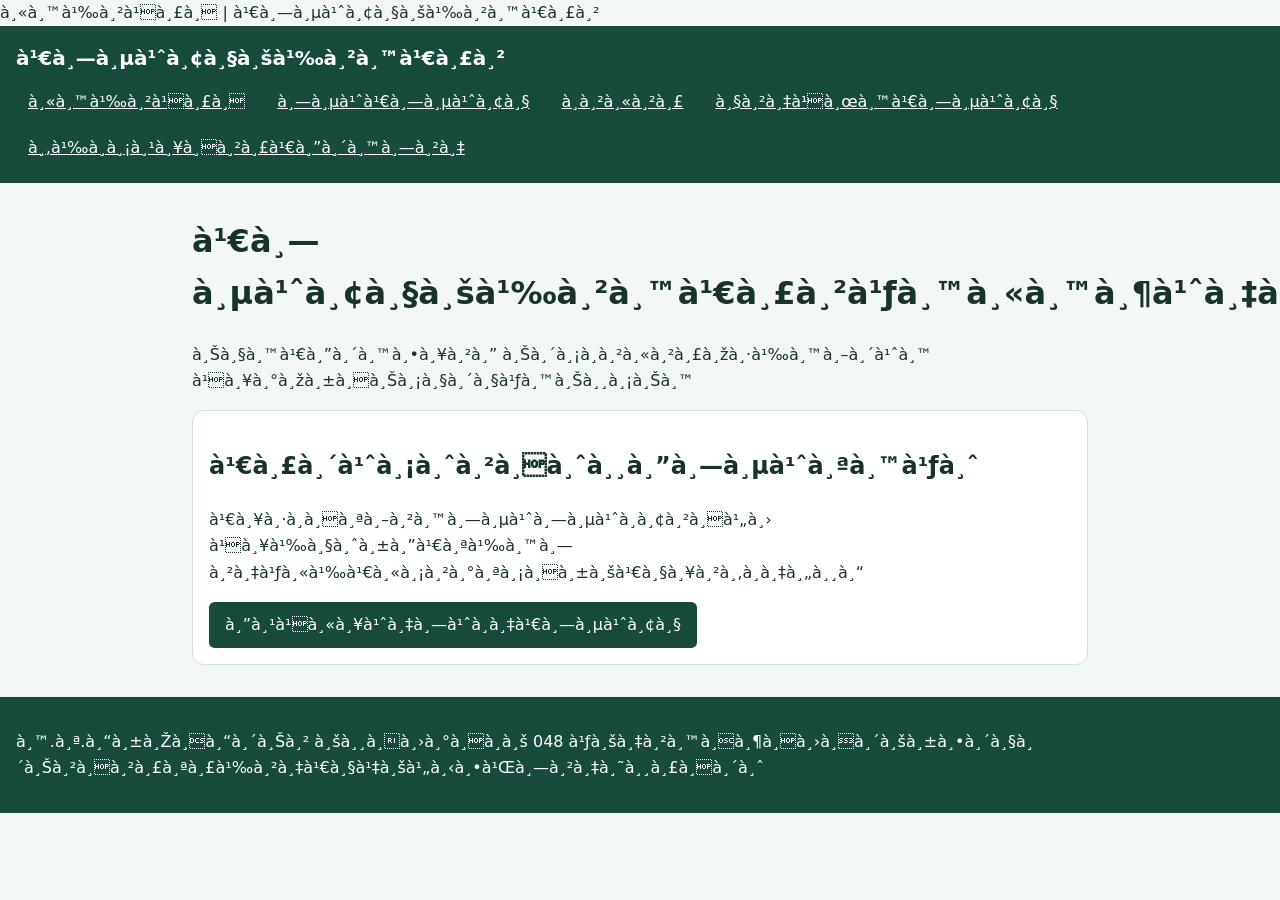
<file: index.html>
<!DOCTYPE html>
<html lang="th">
<head>
	<meta charset=<"UTF-8">
	<meta name="viewport" content="width=device-width, intial-scale=1"
	<title>หน้าแรก | เที่ยวบ้านเรา</title>
	<link rel="stylesheet"href="style.css">
</head>
<body>
    <header>
       <p class="site-name">เที่ยวบ้านเรา</p>
       <nav aria-label="เมนูหลัก">
     <ul>
	<li><a href="index.html" >หน้าแรก</a></li>
	<li><a href="places.html">ที่เที่ยว</a></li>
	<li><a href="food.html">อาหาร</a></li>
	<li><a href="plan.html">วางแผนเที่ยว</a></li>
	<li><a href="travel.html">ข้อมูลการเดินทาง</a></li>
     </ul>
        </nav>
     </header>
     <main>
	<h1>เที่ยวบ้านเราในหนึ่งวัน</h1>
	<p>ชวนเดินตลาด ชิมอาหารพื้นถิ่น และพักชมวิวในชุมชน</p>
	<section class="card">
	<h2>เริ่มจากจุดที่สนใจ</h2>
	<p>เลือกสถานที่ที่อยากไป แล้วจัดเส้นทางให้เหมาะสมกับเวลาของคุณ</p>
	<a class="button" href="places.html">ดูแหล่งท่องเที่ยว</a>
     </section>
    </main>
    <footer>
	<p>น.ส.ณัฎฐณิชา บุญปะกอบ 048 ใบงานฝึกปฏิบัติวิชาการสร้างเว็บไซต์ทางธุรกิจ</p>
     </footer>
</body>
</html>
</file>
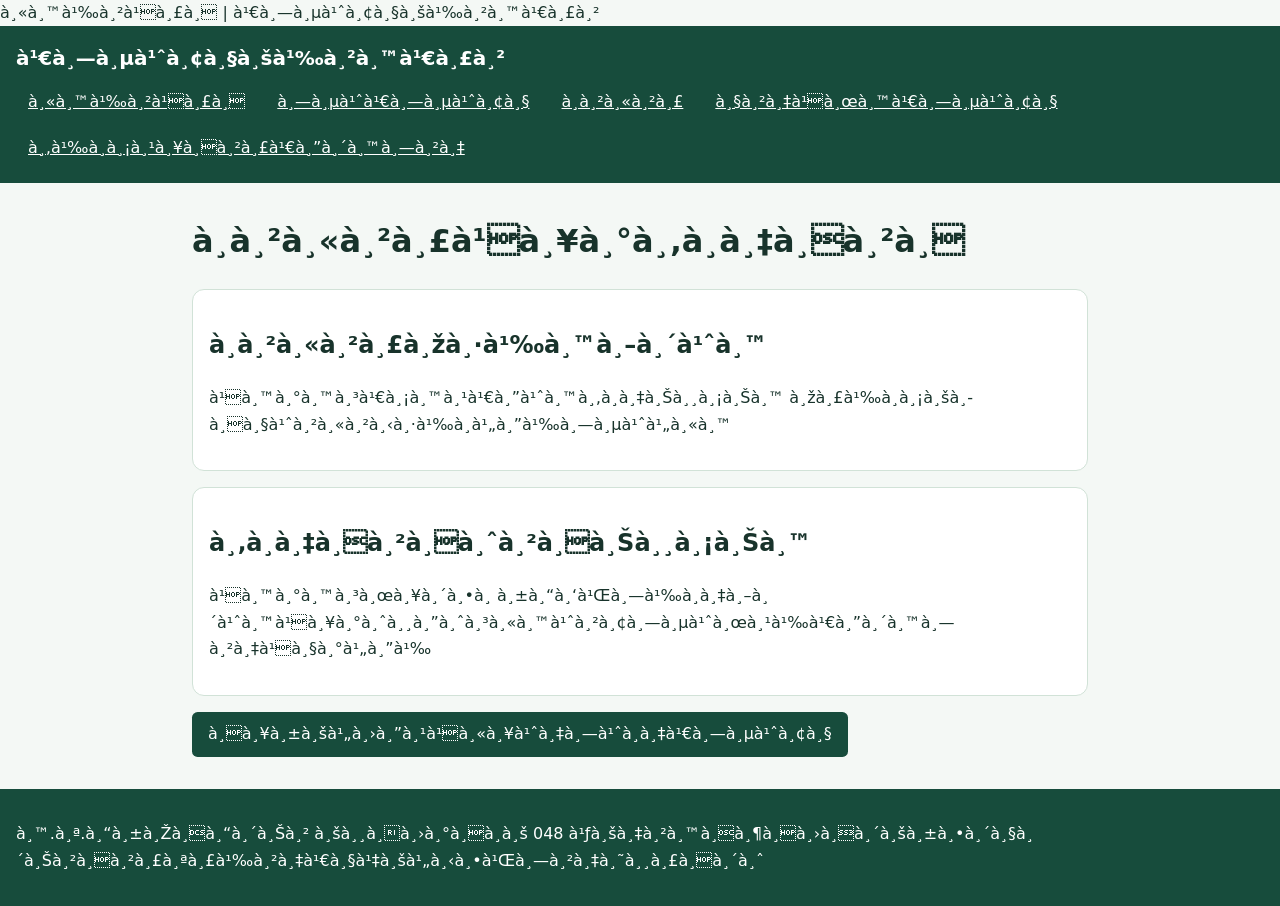
<file: food.html>
<head>
	<meta charset=<"UTF-8">
	<meta name="viewport" content="width=device-width, intial-scale=1"
	<title>หน้าแรก | เที่ยวบ้านเรา</title>
	<link rel="stylesheet"href="style.css">
</head>
<body>
   <header>
       <p class="site-name">เที่ยวบ้านเรา</p>
       <nav aria-label="เมนูหลัก">
     <ul>
	<li><a href="index.html" >หน้าแรก</a></li>
	<li><a href="places.html">ที่เที่ยว</a></li>
	<li><a href="food.html">อาหาร</a></li>
	<li><a href="plan.html">วางแผนเที่ยว</a></li>
	<li><a href="travel.html">ข้อมูลการเดินทาง</a></li>
     </ul>
        </nav>
     </header>
     <main>
	<h1>อาหารและของฝาก</h1>
	  <section class="card">
	 <h2>อาหารพื้นถิ่น</h2>
	 <p>แนะนำเมนูเด่นของชุมชน พร้อมบอกว่าหาซื้อได้ที่ไหน</p>
    </section>
	<section class="card">
	  <h2>ของฝากจากชุมชน</h2>
	 <p>แนะนำผลิตภัณฑ์ท้องถิ่นและจุดจำหน่ายที่ผู้เดินทางแวะได้</p>
   </section>
      <a class="button" href="places.html">กลับไปดูแหล่งท่องเที่ยว</a>
 </section>
    </main>
    <footer>
	<p>น.ส.ณัฎฐณิชา บุญปะกอบ 048 ใบงานฝึกปฏิบัติวิชาการสร้างเว็บไซต์ทางธุรกิจ</p>
     </footer>
</body>
</html>
</file>
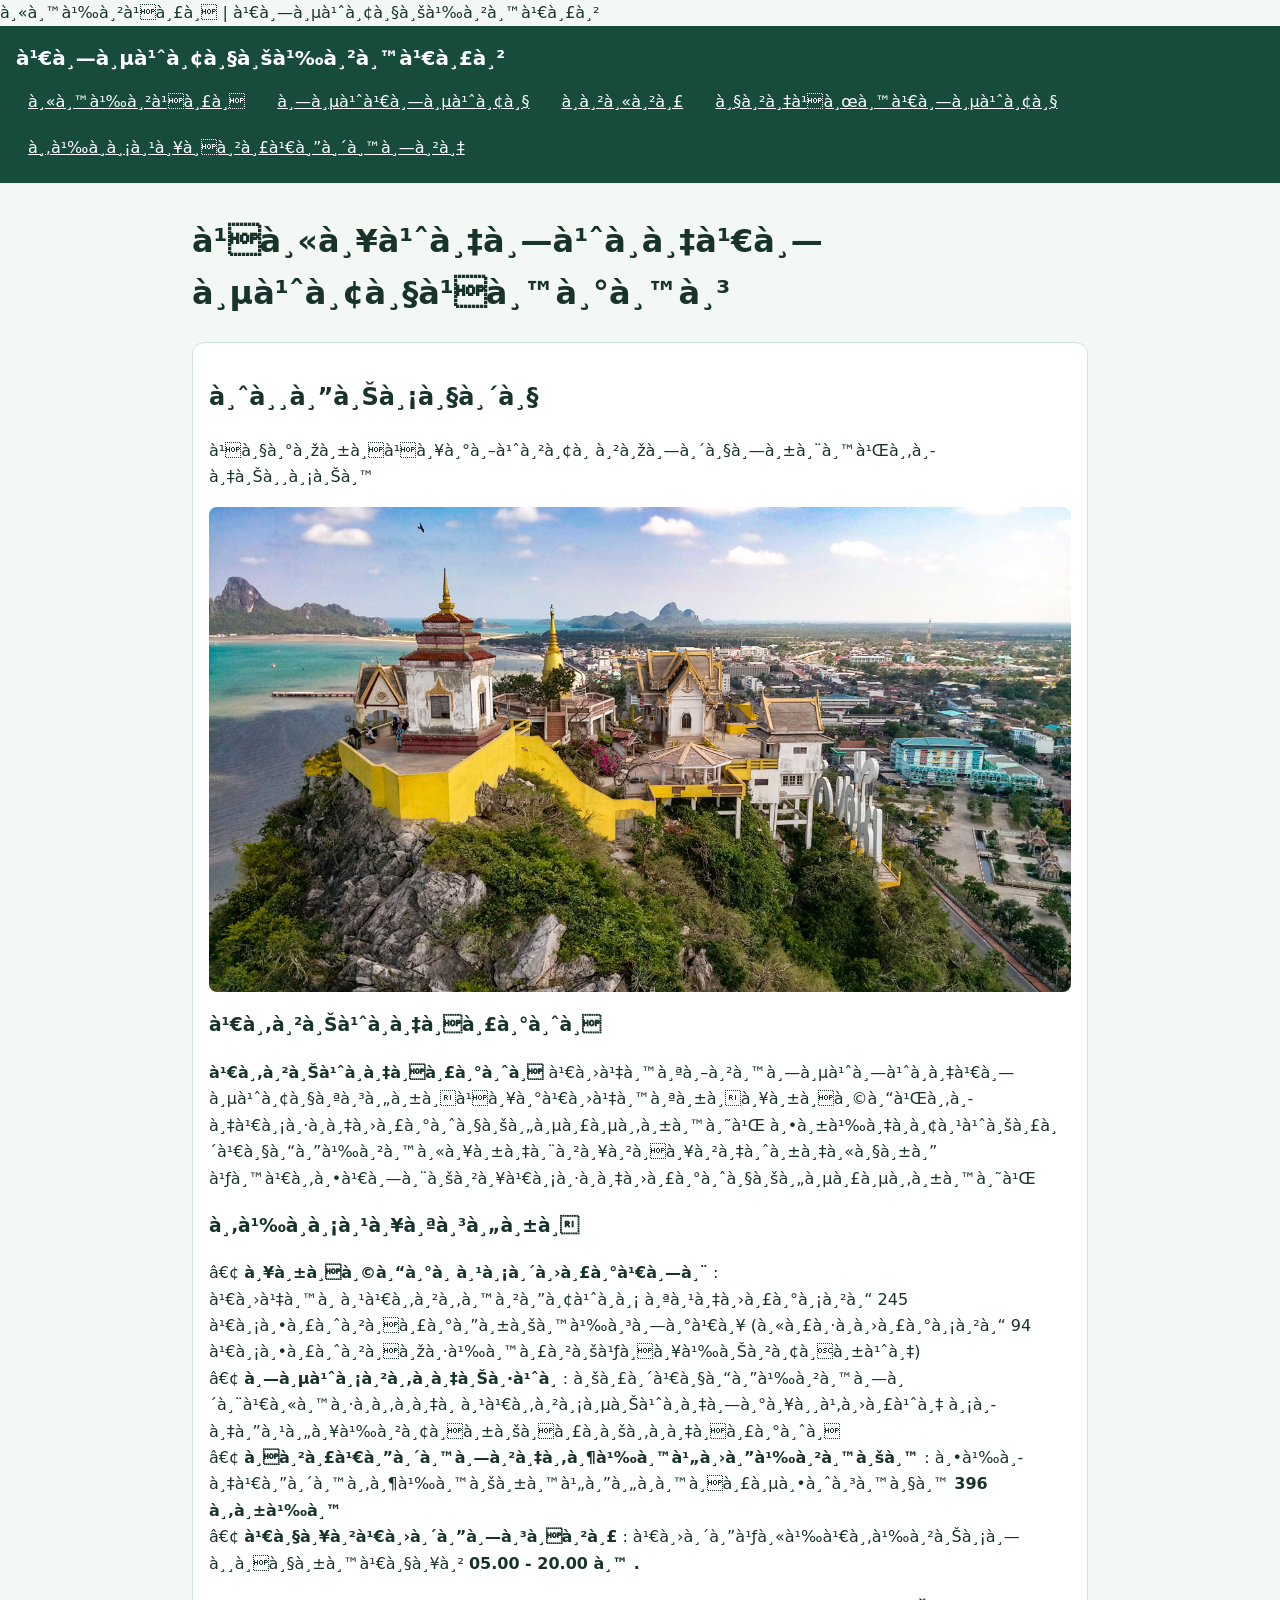
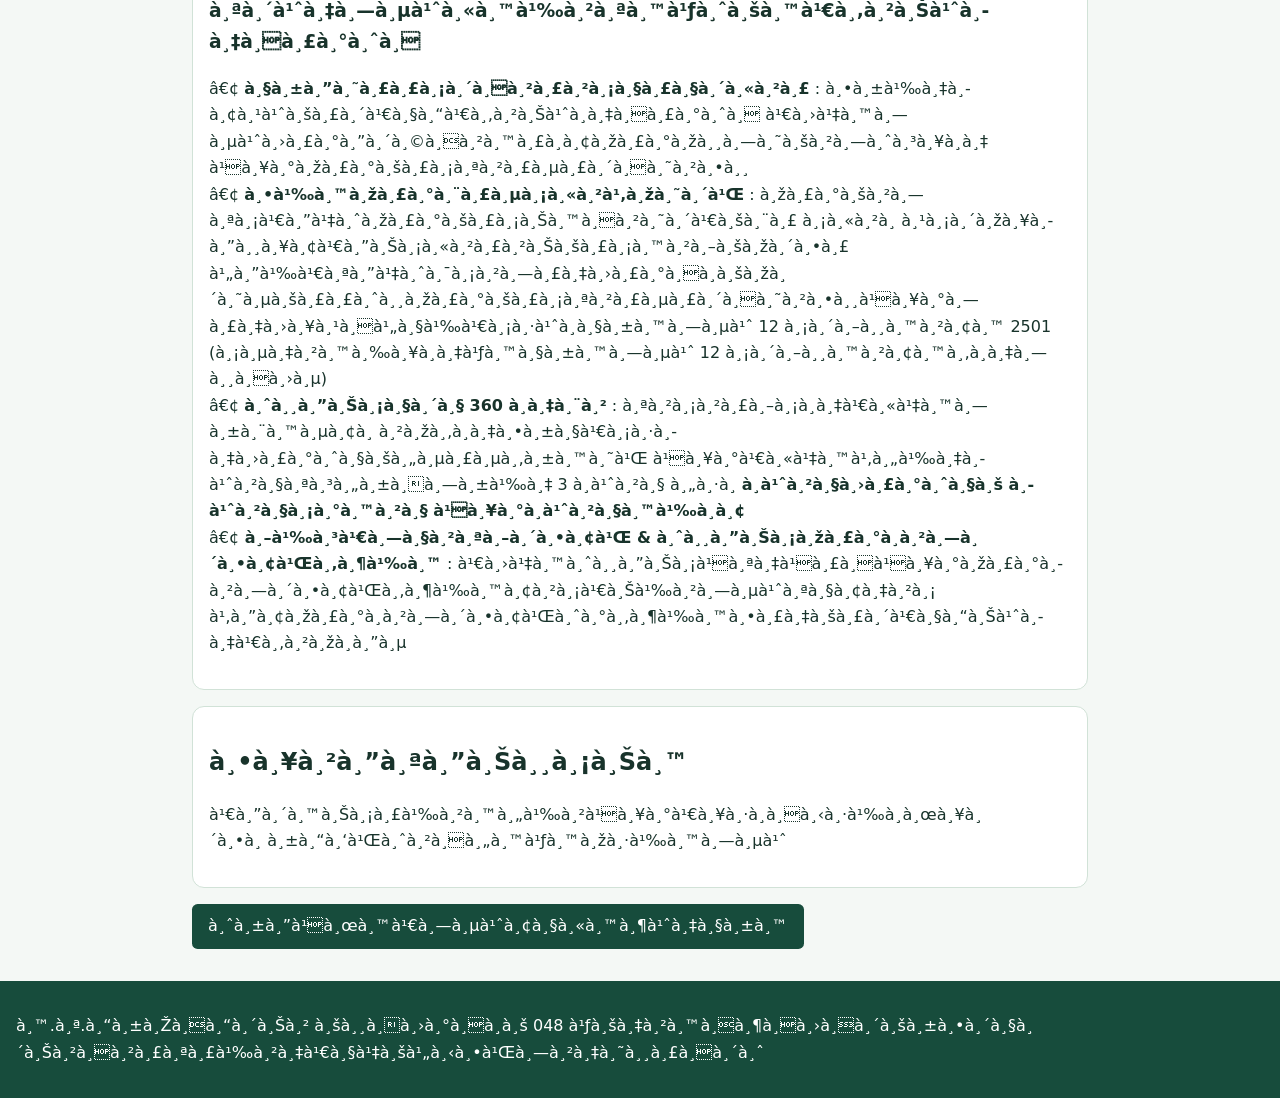
<file: places.html>
<! doctype html>
<html lang="th">
<head>
	<meta charset=<"UTF-8">
	<meta name="viewport" content="width=device-width, intial-scale=1"
	<title>หน้าแรก | เที่ยวบ้านเรา</title>
	<link rel="stylesheet"href="style.css">
</head>
<body>
   <header>
       <p class="site-name">เที่ยวบ้านเรา</p>
       <nav aria-label="เมนูหลัก">
     <ul>
	<li><a href="index.html" >หน้าแรก</a></li>
	<li><a href="places.html">ที่เที่ยว</a></li>
	<li><a href="food.html">อาหาร</a></li>
	<li><a href="plan.html">วางแผนเที่ยว</a></li>
	<li><a href="travel.html">ข้อมูลการเดินทาง</a></li>
     </ul>
        </nav>
     </header>
     <main>
	<h1>แหล่งท่องเที่ยวแนะนำ</h1>
	  <section class="card">
	 <h2>จุดชมวิว</h2>
	<p>แวะพักและถ่ายภาพทิวทัศน์ของชุมชน</p>
<tr>
		<td colspan="1"><img src="images/Kaow.jpg"width="2000"></td>
	</tr>
	<h3>เขาช่องกระจก</h3>
	<p><b>เขาช่องกระจก</b> เป็นสถานที่ท่องเที่ยวสำคัญและเป็นสัญลักษณ์ของเมืองประจวบคีรีขันธ์ ตั้งอยู่บริเวณด้านหลังศาลากลางจังหวัด ในเขตเทศบาลเมืองประจวบคีรีขันธ์
<h3>ข้อมูลสำคัญ</h3>
<p>• <b>ลักษณะภูมิประเทศ</b> : เป็นภูเขาขนาดย่อม สูงประมาณ 245 เมตรจากระดับน้ำทะเล (หรือประมาณ
94 เมตรจากพื้นราบใกล้ชายฝั่ง)
<br>• <b>ที่มาของชื่อ</b> : บริเวณด้านทิศเหนือของภูเขามีช่องทะลุโปร่ง มองดูคล้ายกับกรอบของกระจก
<br>• <b>การเดินทางขึ้นไปด้านบน</b> : ต้องเดินขึ้นบันไดคอนกรีตจำนวน <b>396 ขั้น</b>
<br>• <b>เวลาเปิดทำการ</b> : เปิดให้เข้าชมทุกวันเวลา <b>05.00 - 20.00 น .</b></p>
<h3>สิ่งที่หน้าสนใจบนเขาช่องกระจก</h3>
<p>• <b>วัดธรรมิการามวรวิหาร</b> : ตั้งอยู่บริเวณเขาช่องกระจก เป็นที่ประดิษฐานรอยพระพุทธบาทจำลอง
และพระบรมสารีริกธาตุ 
<br>• <b>ต้นพระศรีมหาโพธิ์</b> : พระบาทสมเด็จพระบรมชนกาธิเบศร มหาภูมิพลอดุลยเดชมหาราชบรมนาถบพิตร ได้เสด็จฯมาทรงประกอบพิธีบรรจุพระบรมสารีริกธาตุและทรงปลูกไว้เมื่อวันที่ 12 มิถุนายน
2501 (มีงานฉลองในวันที่ 12 มิถุนายนของทุกปี) 
<br>• <b>จุดชมวิว 360 องศา</b> : สามารถมองเห็นทัศนียภาพของตัวเมืองประจวบคีรีขันธ์ และเห็นโค้งอ่าวสำคัญทั้ง 3 อ่าว คือ <b>อ่าวประจวบ อ่าวมะนาว และอ่าวน้อย</b>
<br>•<b> ถ้ำเทวาสถิตย์ & จุดชมพระอาทิตย์ขึ้น</b> : เป็นจุดชมแสงแรกและพระอาทิตย์ขึ้นยามเช้าที่สวยงาม
โดยพระอาทิตย์จะขึ้นตรงบริเวณช่องเขาพอดี</p>
	
    </section>
	<section class="card">
	  <h2>ตลาดสดชุมชน</h2>
	 <p>เดินชมร้านค้าและเลือกซื้อผลิตภัณฑ์จากคนในพื้นที่</p>
   </section>
      <a class="button" href="plan.html">จัดแผนเที่ยวหนึ่งวัน</a>
 </section>
    </main>
    <footer>
	<p>น.ส.ณัฎฐณิชา บุญปะกอบ 048 ใบงานฝึกปฏิบัติวิชาการสร้างเว็บไซต์ทางธุรกิจ</p>
     </footer>
</body>
</html>
</file>
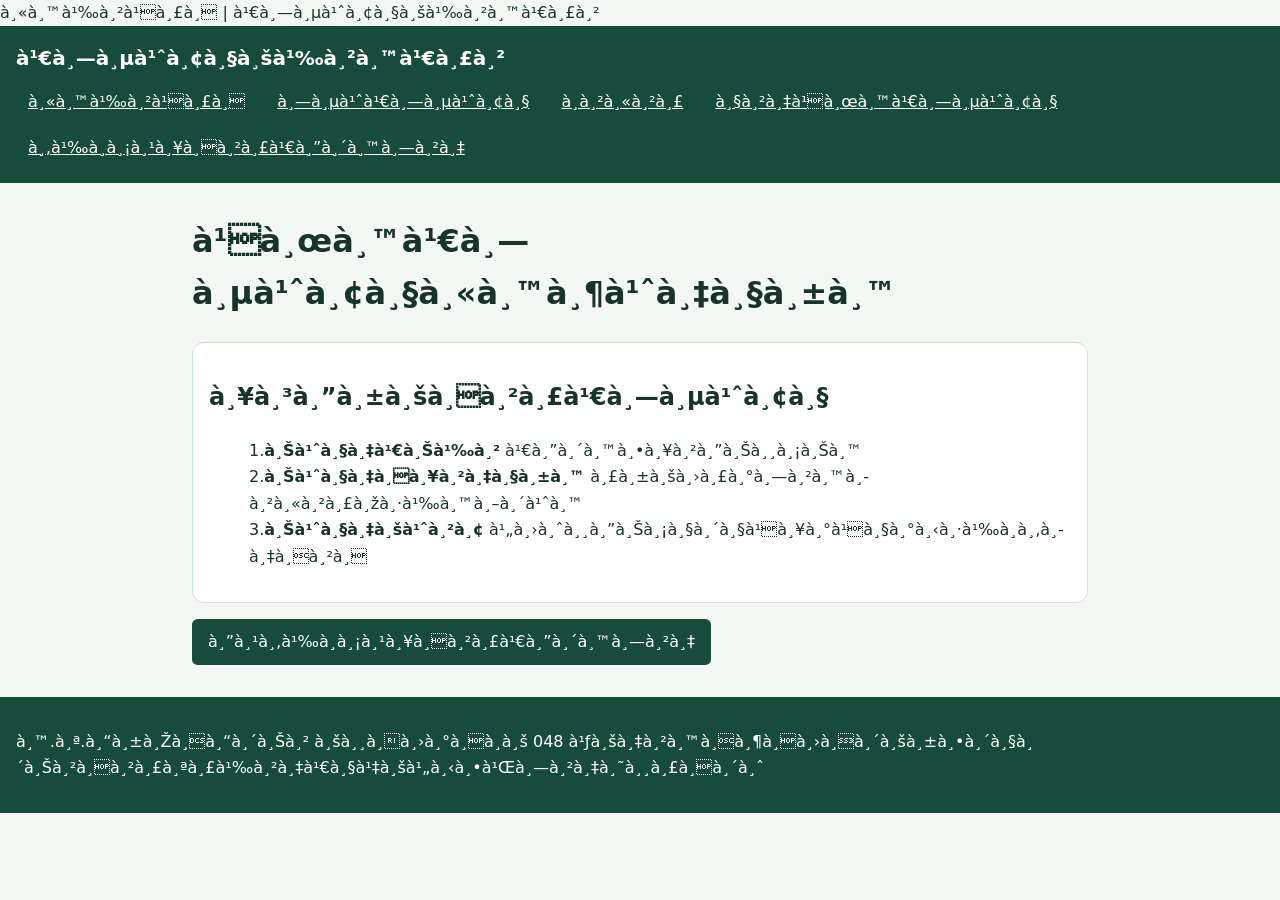
<file: plan.html>
<! doctype html>
<html lang="th">
<head>
	<meta charset=<"UTF-8">
	<meta name="viewport" content="width=device-width, intial-scale=1"
	<title>หน้าแรก | เที่ยวบ้านเรา</title>
	<link rel="stylesheet"href="style.css">
</head>
<body>
   <header>
       <p class="site-name">เที่ยวบ้านเรา</p>
       <nav aria-label="เมนูหลัก">
     <ul>
	<li><a href="index.html" >หน้าแรก</a></li>
	<li><a href="places.html">ที่เที่ยว</a></li>
	<li><a href="food.html">อาหาร</a></li>
	<li><a href="plan.html">วางแผนเที่ยว</a></li>
	<li><a href="travel.html">ข้อมูลการเดินทาง</a></li>
     </ul>
        </nav>
     </header>
     <main>
	<h1>แผนเที่ยวหนึ่งวัน</h1>
	  <section class="card">
	 <h2>ลำดับการเที่ยว</h2>
	<ul>
	 <p>1.<b>ช่วงเช้า</b> เดินตลาดชุมชน
	 <br>2.<b>ช่วงกลางวัน</b> รับประทานอาหารพื้นถิ่น
	 <br>3.<b>ช่วงบ่าย</b> ไปจุดชมวิวและแวะซื้อของฝาก<ul>
</p>	
    </section>
 	<a class="button" href="travel.html">ดูข้อมูลการเดินทาง</a>
 </section>
    </main>
    <footer>
	<p>น.ส.ณัฎฐณิชา บุญปะกอบ 048 ใบงานฝึกปฏิบัติวิชาการสร้างเว็บไซต์ทางธุรกิจ</p>
     </footer>
</body>
</html>
</file>
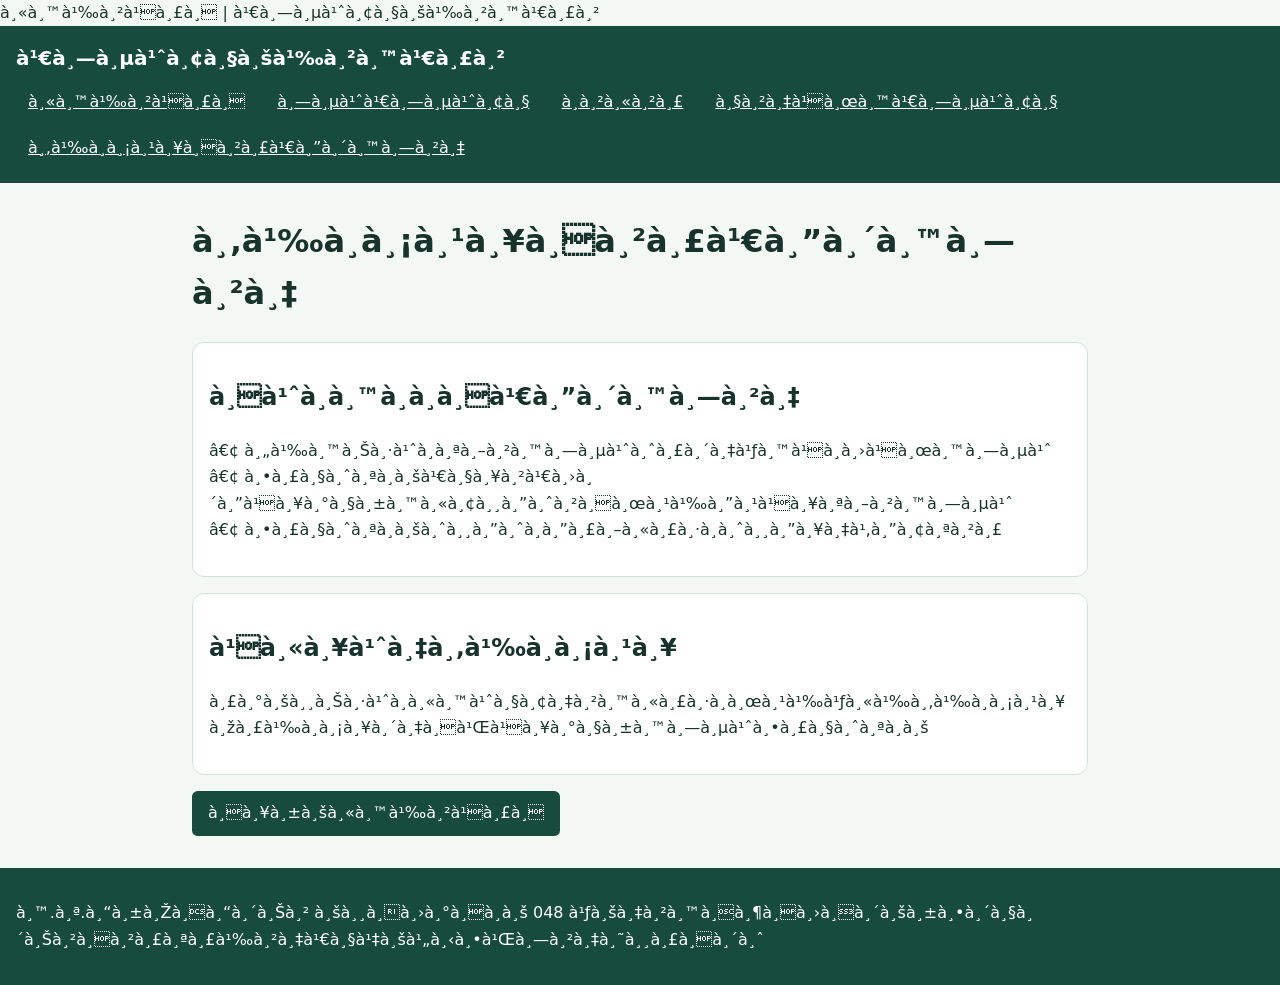
<file: travel.html>
<! doctype html>
<html lang="th">
<head>
	<meta charset=<"UTF-8">
	<meta name="viewport" content="width=device-width, intial-scale=1"
	<title>หน้าแรก | เที่ยวบ้านเรา</title>
	<link rel="stylesheet"href="style.css">
</head>
<body>
   <header>
       <p class="site-name">เที่ยวบ้านเรา</p>
       <nav aria-label="เมนูหลัก">
     <ul>
	<li><a href="index.html" >หน้าแรก</a></li>
	<li><a href="places.html">ที่เที่ยว</a></li>
	<li><a href="food.html">อาหาร</a></li>
	<li><a href="plan.html">วางแผนเที่ยว</a></li>
	<li><a href="travel.html">ข้อมูลการเดินทาง</a></li>
     </ul>
        </nav>
     </header>
     <main>
	<h1>ข้อมูลการเดินทาง</h1>
	  <section class="card">
	 <h2>ก่อนออกเดินทาง</h2>
	<p>• ค้นชื่อสถานที่จริงในแอปแผนที่
 	 <br>• ตรวจสอบเวลาเปิดและวันหยุดจากผู้ดูแลสถานที่
	 <br>• ตรวจสอบจุดจอดรถหรือจุดลงโดยสาร</p>
    </section>
	<section class="card">
	  <h2>แหล่งข้อมูล</h2>
	 <p>ระบุชื่อหน่วยงานหรือผู้ให้ข้อมูล พร้อมลิงก์และวันที่ตรวจสอบ</p>
   </section>
      <a class="button" href="index.html">กลับหน้าแรก</a>
 </section>
    </main>
    <footer>
	<p>น.ส.ณัฎฐณิชา บุญปะกอบ 048 ใบงานฝึกปฏิบัติวิชาการสร้างเว็บไซต์ทางธุรกิจ</p>
     </footer>
</body>
</html>
</file>
<file: style.css>
*{
box-sizing: border-box;
}
body {
     margin: 0;
     font-family: system-ui, sans-serif;
    line-height: 1.65;
    color: #18332b;
    background: #f4f8f5;
}
header, footer {
    padding: 1rem;
    color: white;
    background: #174c3c;
}
.site-name {
    margin: 0 0 0.5rem;
    font-size: 1.25rem;
    font-weight: bold;
}
nav ul {
    display: flex;
    flex-wrap: wrap;
    gap: 0.5rem;
    margin: 0;
    padding: 0;
    list-style: none;
}
nav a {
    display: block;
    padding: 0.35rem 0.75rem;
    color: white;
    border-radius: 0.35rem;
}
nav a:hover, nav a[aria-current="page"] {
    background: #e2f1e8;
    color: #174c3c;
}
a:focus-visible {
    outline: 3px solid #c67400;
    outline-offset: 3px;
}
main {
    width: min(92%, 56rem);
    margin: 2rem auto;
}
.card {
    margin: 1rem 0;
    padding: 1rem;
    border: 1px solid #d1e2d7;
    border-radius: 0.75rem;
    background: white;
}
img {
    display: block;
    max-width: 100%;
    height: auto;
    border-radius: 0.5rem;
}
.button {
    display: inline-block;
    padding: 0.6rem 1rem;
    border-radius: 0.35rem;
    background: #174c3c;
    color: white;
    text-decoration: none;
}
</file>
